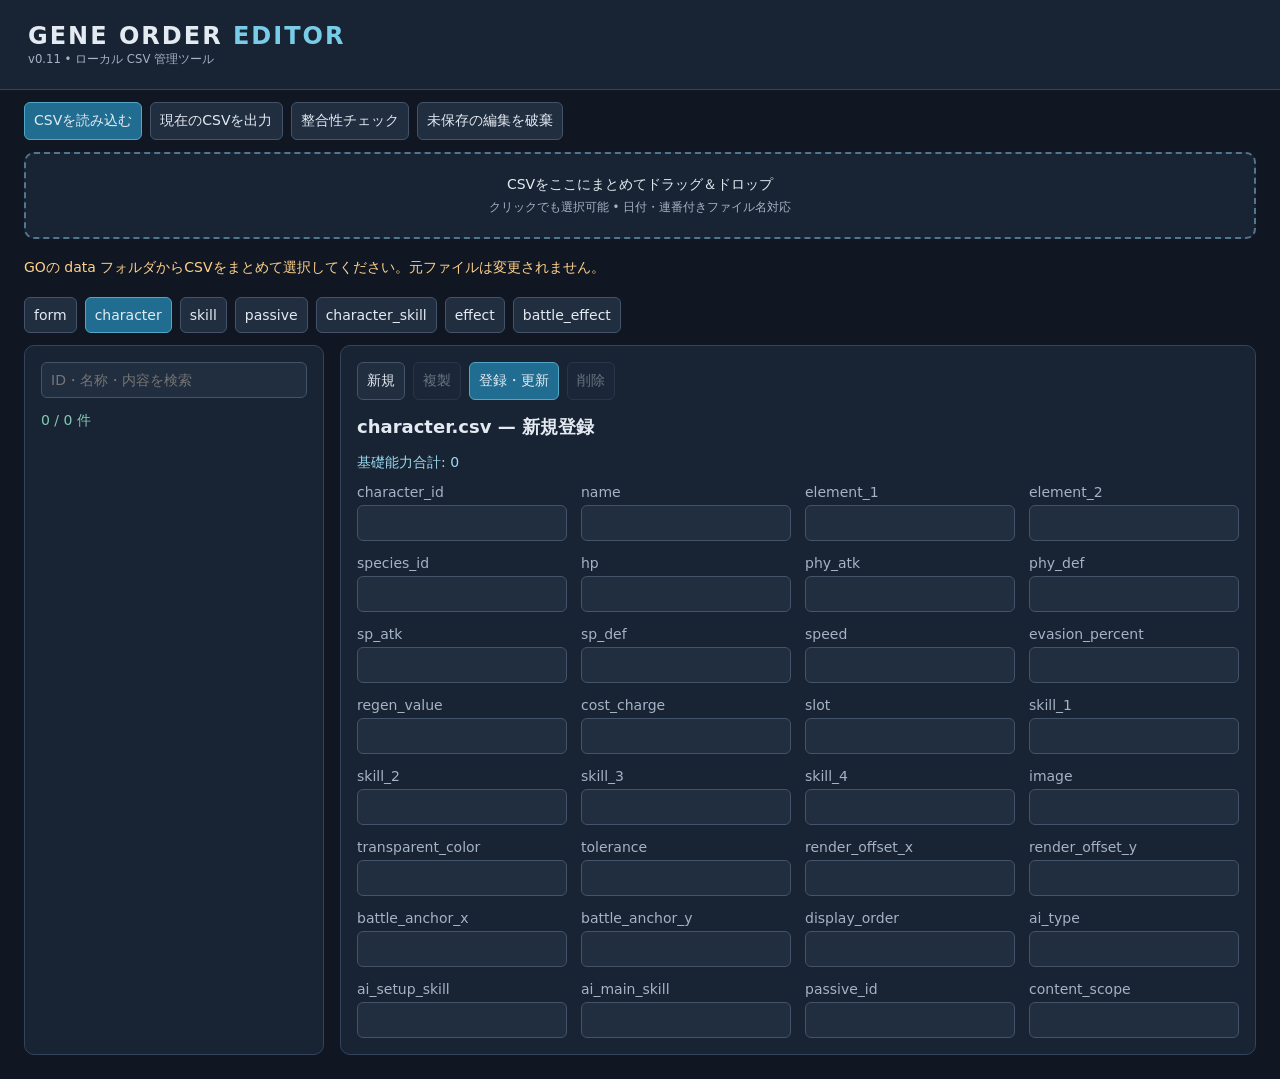
<file: GO_Editor.html>
<!doctype html><html lang="ja"><meta charset="utf-8"><meta name="viewport" content="width=device-width,initial-scale=1"><title>GENE ORDER Editor</title><style>
*{box-sizing:border-box}body{margin:0;background:#101722;color:#e4eaf1;font:14px system-ui,sans-serif}header{padding:22px 28px;background:#182333;border-bottom:1px solid #34445b}h1{margin:0;font-size:24px;letter-spacing:2px}small, label{color:#a4b3c6}button,input,select,textarea{font:inherit;color:inherit;background:#202e40;border:1px solid #43546a;border-radius:6px;padding:9px}button{cursor:pointer}button:hover{background:#354b65}button:disabled{opacity:.4;cursor:default}nav,.toolbar{display:flex;gap:8px;flex-wrap:wrap;padding:12px 24px}nav button.active,.primary{background:#206d91;border-color:#51a7c5}main{display:grid;grid-template-columns:300px 1fr;gap:16px;padding:0 24px 24px}aside,article{background:#182333;border:1px solid #34445b;border-radius:10px;padding:16px;min-width:0}#list{height:65vh;overflow:auto}#list button{display:block;width:100%;text-align:left;margin:5px 0}#list button.active{border-color:#66c5e2;background:#243c52}#search{width:100%}.fields{display:grid;grid-template-columns:repeat(auto-fit,minmax(210px,1fr));gap:14px}label{display:flex;flex-direction:column;gap:5px}label input,label select,label textarea{width:100%}h2{font-size:18px}h3{font-size:14px;color:#80c5df;border-bottom:1px solid #34445b;padding-bottom:8px}.wide{grid-column:1/-1}#msg{padding:8px 24px;white-space:pre-wrap;color:#ffd18a}.count{color:#81c9b1}#stats{margin:12px 0;color:#9ad8ed} @media(max-width:700px){main{grid-template-columns:1fr}#list{height:180px}}
#dropzone{margin:0 24px 12px;padding:22px;text-align:center;border:2px dashed #52768e;border-radius:10px;background:#182333;cursor:pointer}#dropzone.over{background:#254c63;border-color:#79cce7}#dropzone small{display:block;margin-top:6px}#loaded{padding:0 24px;color:#81c9b1;white-space:pre-wrap}</style><header><h1>GENE ORDER <span style="color:#79cce7">EDITOR</span></h1><small>v0.11 • ローカル CSV 管理ツール</small></header><div class="toolbar"><button class="primary" id="load">CSVを読み込む</button><input type="file" id="files" accept=".csv" multiple hidden><button id="export">現在のCSVを出力</button><button id="check">整合性チェック</button><button id="reset">未保存の編集を破棄</button></div><div id="dropzone" role="button" tabindex="0">CSVをここにまとめてドラッグ＆ドロップ<small>クリックでも選択可能 • 日付・連番付きファイル名対応</small></div><div id="loaded"></div><div id="msg">GOの data フォルダからCSVをまとめて選択してください。元ファイルは変更されません。</div><nav id="tabs"></nav><main><aside><input id="search" placeholder="ID・名称・内容を検索"><p id="count" class="count"></p><div id="list"></div></aside><article><div class="toolbar" style="padding:0"><button id="new">新規</button><button id="clone">複製</button><button id="save" class="primary">登録・更新</button><button id="delete">削除</button></div><h2 id="heading"></h2><div id="stats"></div><div id="form"></div></article></main><script src="./data-validation.js?character-images=gif"></script><script src="./passive.js?stage-inversion=003-007"></script><script>
'use strict';
// The editor shares the game's passive catalog and target/condition validation.
function safeText(value,fallback=''){return value==null||String(value).trim()===''?fallback:String(value).trim()}
function number(value,fallback=0){const n=Number(value);return Number.isFinite(n)?n:fallback}
function csvText(value){return safeText(value)}
function passiveContext(){
  const elements=new Map((db.element?.rows??[]).map(r=>[r.element_id,r]));
  const statuses=new Set((db.effect?.rows??[]).filter(r=>r.name&&['damage','status','control'].includes(r.effect_group)).map(r=>r.effect_id));
  return {elements,statuses,fields:new Map([...(db.battle_effect?.rows??[]).map(r=>[r.battle_effect_id,r]),...(db.form?.rows??[]).map(r=>[r.form_id,r])]),catalog:geneOrderPassives.readTypes(db.passive_type?.rows??[])};
}
function passiveDefinition(slot){const c=passiveContext(),id=draft?.['passive_type'+slot];return {c,definition:c.catalog.types.get(c.catalog.aliases.get(id)??id)}}
function passiveTargets(slot){
  const {c,definition}=passiveDefinition(slot);const options=new Map();if(!definition)return options;
  const stats=['pa','pd','sa','sd','sp','phy_atk','phy_def','sp_atk','sp_def','speed'];
  const labels={pa:'物理攻撃',pd:'物理防御',sa:'特殊攻撃',sd:'特殊防御',sp:'敏捷',all:'すべて',en:'EN',hp:'HP'};
  const candidates=new Set(['used_element','power_lte','auto','none','all','en','hp','hp_full_once','physical','special','status','attack',...stats,...stats.map(s=>s+'_down'),...c.elements.keys(),...c.statuses,...c.fields.keys()]);
  for(const element of c.elements.keys())for(const stat of stats)candidates.add(element+'_'+stat);
  for(const value of definition.target_kind==='form'?(db.form?.rows??[]).map(r=>r.form_id):candidates)if(definition.target(value,c.elements,c.statuses,c.fields))options.set(value,labels[value]?labels[value]+' — '+value:value);
  return options;
}
function refreshPassiveTargets(slot){for(const field of ['target_id'+slot,'condition'+slot]){const dl=$('opt_'+field);if(!dl)continue;dl.replaceChildren();for(const [value,label]of choices(field)??[]){const option=el('option');option.value=value;option.label=label;dl.append(option)}}}
function passiveErrors(row){if(!db.passive_type?.rows.length)return [];const {elements,statuses,catalog,fields}=passiveContext();const passive=geneOrderPassives.normalize(row,elements,statuses,catalog,fields);return [...catalog.issues,...passive.issues,...passive.unconfigured.map(e=>({field:'passive_type'+e.slot,value:'未設定の枠に対象または効果量があります'}))].map(e=>e.field+': '+e.value)}

const schemas={form:'form_id,character_id,name,trigger_type,trigger_value,hp,pa,pd,sa,sd,sp,regen_value,evasion_percent,cost_charge,image_id,hp_change_mode,once_per_battle,persist_on_switch',character:'character_id,name,element_1,element_2,species_id,hp,phy_atk,phy_def,sp_atk,sp_def,speed,evasion_percent,regen_value,cost_charge,slot,skill_1,skill_2,skill_3,skill_4,image,transparent_color,tolerance,render_offset_x,render_offset_y,battle_anchor_x,battle_anchor_y,display_order,ai_type,ai_setup_skill,ai_main_skill,passive_id,content_scope',skill:'skill_id,name,category,power,element,element2,attack_type,hit_type,effect1,effect_target1,effect_chance1,effect2,effect_target2,effect_chance2,effect3,effect_target3,effect_chance3,battle_effect1,battle_effect_chance1,battle_effect2,battle_effect_chance2,target,priority,cost,text,animation_id,animation_duration_ms,repeat_count,power_rule,power_cap,learn_species,learn_elemenr,learn_character,sub_color,attack_stat',passive:'passive_id,name,passive_type1,target_id1,value1,passive_type2,target_id2,value2,passive_type3,target_id3,value3,text,trigger_text1,trigger_text2,trigger_text3,condition1,condition2,condition3',character_skill:'character_id,skill_id',effect:'effect_id,name,effect_group,damage_type,damage_value,turn,can_move,target_stat,start_text,start_delay,stat_modifier_target,stat_modifier_multiplier,action_failure_chance,element,zero_multiplier,max_multiplier',battle_effect:'battle_effect_id,name,battle_effect_group,damage_type,damage_value,turn,can_move,guard_type,weak_hit_type,damage_cut,start_text,start_delay,element,modifier,hp_cost_ratio,decoy_hp_ratio,max_uses,field_target,breakthrough_element,breakthrough_multiplier,field_clearable'};
const editable=Object.keys(schemas), refs=['element','species','animation','power_rule','element_effectiveness','passive_type'];const db={};for(const [k,v] of Object.entries(schemas))db[k]={headers:v.split(','),rows:[],bom:false,eol:'\n',dirty:false};let tab='character',selected=-1,draft=null;const $=id=>document.getElementById(id);const msg=s=>$('msg').textContent=s;const el=(tag,text)=>{let e=document.createElement(tag);if(text!==undefined)e.textContent=text;return e};
function parse(raw){let bom=raw.charCodeAt(0)===65279;if(bom)raw=raw.slice(1);let rows=[],row=[],field='',q=false,closed=false;for(let i=0;i<raw.length;i++){let c=raw[i];if(q){if(c==='"'){if(raw[i+1]==='"'){field+='"';i++}else{q=false;closed=true}}else field+=c;continue}if(closed&&!['\r','\n',','].includes(c))throw Error('引用符の後に不正な文字');if(c==='"'){if(field)throw Error('不正な引用符');q=true}else if(c===','){row.push(field);field='';closed=false}else if(c==='\r'||c==='\n'){if(c==='\r'&&raw[i+1]==='\n')i++;row.push(field);rows.push(row);row=[];field='';closed=false}else field+=c}if(q)throw Error('引用符が閉じていません');if(row.length||field||closed){row.push(field);rows.push(row)}rows=rows.filter(r=>r.some(v=>v!==''));let headers=rows.shift();if(!headers||new Set(headers).size!==headers.length||headers.some(x=>!x))throw Error('ヘッダー不正');if(rows.some(r=>r.length!==headers.length))throw Error('列数不一致');return {headers,rows:rows.map(r=>Object.fromEntries(headers.map((h,i)=>[h,r[i]]))),bom,eol:raw.includes('\r\n')?'\r\n':'\n',dirty:false,original:(bom?'\ufeff':'')+raw}}
function serialize(d){if(!d.dirty&&d.original!==undefined)return d.original;let esc=v=>{v=String(v??'');return /[",\r\n]/.test(v)?'"'+v.replaceAll('"','""')+'"':v};return (d.bom?'\ufeff':'')+[d.headers.map(esc).join(','),...d.rows.map(r=>d.headers.map(h=>esc(r[h])).join(','))].join(d.eol)+d.eol}
function lookup(f){if(/^passive_type[123]$/.test(f))return ['passive_type','passive_type_id'];if(/^skill_[1-4]$|^ai_(setup|main)_skill$|^skill_id$/.test(f)&&!(f==='skill_id'&&tab==='skill'))return ['skill','skill_id'];if(f==='character_id'&&['character_skill','form'].includes(tab))return ['character','character_id'];if(f==='passive_id'&&tab!=='passive')return ['passive','passive_id'];if(/^effect[123]$/.test(f))return ['effect','effect_id'];if(/^battle_effect[12]$/.test(f))return ['battle_effect','battle_effect_id'];if(f==='breakthrough_element'||(f==='element'&&['effect','battle_effect'].includes(tab)))return ['element','element_id'];if(/^element(_[12]|2)?$/.test(f))return ['element','name'];if(f==='species_id')return ['species','name'];if(f==='animation_id')return ['animation','animation_id'];if(f==='power_rule')return ['power_rule','power_rule_group'];return null}
function choices(f){
  if(tab==='passive'&&/^target_id[123]$/.test(f)&&db.passive_type?.rows.length)return passiveTargets(f.slice(-1));
  if(tab==='passive'&&/^condition[123]$/.test(f)&&db.passive_type?.rows.length){const {c,definition}=passiveDefinition(f.slice(-1));if(definition?.condition_kind==='status_condition')return new Map(['all',...c.statuses].map(v=>[v,v]));if(definition?.condition_kind==='priority_condition'){
    if(draft?.['target_id'+f.slice(-1)]==='power_lte'){const opts=new Map([['60','基本威力60以下']]);for(const row of db.passive.rows)for(const slot of [1,2,3])if(row['target_id'+slot]==='power_lte'&&/^\d+$/.test(row['condition'+slot]??''))opts.set(row['condition'+slot], '基本威力'+row['condition'+slot]+'以下');return opts;}
    const opts=new Map([['','無条件'],['self_hp_lte:1/2','HP半分以下'],['self_hp_lte:1/3','HP1/3以下'],['self_hp_eq:1/1','HP最大'],['status','状態異常'],['first_move_after_entry','登場後最初の技'],['once_per_battle','戦闘中1回'],['self_hp_reached_lte:1/2&once_per_battle','一度HP半分以下になった後・戦闘中1回']]);
    for(const row of db.passive.rows)for(const slot of [1,2,3]){const value=row['condition'+slot];if(value&&definition.condition(value,c.elements,c.statuses)&&!opts.has(value))opts.set(value,value)}return opts;
  }if(definition?.condition_kind==='stat_condition'){
    const opts=new Map([['','無条件'],['self_hp_eq:1/1','自分のHPが最大'],['self_hp_lte:1/2','自分のHPが50%以下'],['opponent_hp_lte:1/3','相手のHPが1/3以下'],['status','自分が状態異常']]);
    for(const row of db.passive.rows)for(const slot of [1,2,3]){const value=row['condition'+slot];if(value&&definition.condition(value,c.elements,c.statuses)&&!opts.has(value))opts.set(value,value)}return opts;
  }}
  if(tab==='form'){
    if(f==='trigger_type')return new Map([['passive','パッシブ条件'],['element_change','現在の第1属性に連動']]);
    if(f==='trigger_value'&&draft?.trigger_type==='element_change')return new Map((db.element?.rows??[]).map(r=>[r.element_id,r.name]));
    if(f==='hp_change_mode')return new Map([['','現在HPを維持'],['preserve_current_hp','現在HPを維持'],['add_max_hp_difference','最大HPの差分を現在HPへ加算']]);
    if(['once_per_battle','persist_on_switch'].includes(f))return new Map([['','FALSE'],['TRUE','TRUE'],['FALSE','FALSE']]);
  }
  let ref=lookup(f);
  let opts=new Map();
  if(ref&&db[ref[0]])for(let r of db[ref[0]].rows){
    let v=r[ref[1]];
    if(v)opts.set(v,ref[0]==='passive_type'?[r.name&&r.name!==v?`${r.name} — ${v}`:v,r.description].filter(Boolean).join('｜'):r.name&&r.name!==v?`${r.name} — ${v}`:v)
  }
  let categorical=/^(category|attack_type|hit_type|target|effect_target\d|effect_group|battle_effect_group|field_target|field_clearable|damage_type|target_stat|can_move|stat_modifier_target|passive_type\d|target_id\d|condition\d|ai_type|attack_stat|element.*|species_id|power_rule|learn_.*|sub_color)$/;
  if(ref||categorical.test(f)){
    if(f==='effect_group')for(let v of ['heal','status','control','en_drain','en_charge_modifier','en_cost_modifier','element_resistance_down','transform','stat_exchange','stat_stage_invert'])opts.set(v,v);
    if(f==='effect_target1'||f==='effect_target2'||f==='effect_target3')for(let v of ['self','enemy'])opts.set(v,v);
    if(f==='field_target')for(let v of ['self','enemy','both'])opts.set(v,v);
    if(f==='field_clearable')for(let v of ['TRUE','FALSE'])opts.set(v,v);
    if(f==='target_stat')for(let v of ['all','phy_def|sp_def','en','cost_charge','hp','phy_atk','phy_def','sp_atk','sp_def','speed'])opts.set(v,v);
    for(let r of db[tab].rows){
      let v=r[f];
      if(v&&!opts.has(v))opts.set(v,v)
    }
    if(/^passive_type\d|^target_id\d|^condition\d/.test(f)){
      let prefix=f.replace(/\d$/,'');
      for(let r of db[tab].rows)for(let k of [1,2,3])if(r[prefix+k]&&!opts.has(r[prefix+k]))opts.set(r[prefix+k],r[prefix+k])
    }
    if(!opts.has('none'))opts.set('none','none');
    return opts
  }
  return null
}
function list(){let d=db[tab],q=$('search').value.toLowerCase();$('list').replaceChildren();let n=0;d.rows.forEach((r,i)=>{if(!Object.values(r).join(' ').toLowerCase().includes(q))return;n++;let b=el('button',`${r.name||r[d.headers[0]]} ${r.name?'· '+r[d.headers[0]]:r.skill_id||''}`);if(i===selected)b.className='active';b.onclick=()=>openRow(i);$('list').append(b)});$('count').textContent=`${n} / ${d.rows.length} 件${d.dirty?' • 変更あり':''}`}
function openRow(i,copy=false){selected=copy?-1:i;draft=i<0?Object.fromEntries(db[tab].headers.map(h=>[h,''])):{...db[tab].rows[i]};if(copy)draft[db[tab].headers[0]]='';renderForm();list()}
function formConditionLinks(row){return (db.passive?.rows??[]).flatMap(passive=>[1,2,3].filter(slot=>passive['passive_type'+slot]==='form_change'&&passive['target_id'+slot]===row.form_id).map(slot=>({passive,slot})));}
function formComparison(row){const base=db.character.rows.find(r=>r.character_id===row.character_id);if(!base)return null;const values=Object.entries(geneOrderFormData.stats).map(([key,stat])=>({key,original:Number(base[stat==='energy_charge'?'cost_charge':stat]),value:row[key]==null||String(row[key]).trim()===''?Number(base[stat==='energy_charge'?'cost_charge':stat]):Number(row[key])}));return {values,total:values.slice(0,6).reduce((n,r)=>n+r.value,0)};}
function renderFormExtras(){if(tab!=='form'||!draft)return;document.getElementById('form-extra')?.remove();const box=el('div');box.id='form-extra';$('form').append(box);const compare=formComparison(draft);if(compare){box.append(el('h3','通常フォルムとの比較'));const table=el('table'),head=el('tr');for(const text of ['能力','通常','フォルム'])head.append(el('th',text));table.append(head);for(const row of compare.values){const tr=el('tr');for(const v of [row.key,row.original,row.value]){const cell=el('td',String(v));cell.style.padding='4px 16px 4px 0';tr.append(cell)}table.append(tr)}box.append(table);box.append(el('p','基礎6能力合計: '+compare.total))}else box.append(el('p','character.csvを読み込むと能力値を比較できます。'));if(draft.trigger_type==='passive'){box.append(el('p','発動条件の正本はpassive.csvです。ここで編集すると対応するcondition列を更新します。保存時はpassive.csvも出力してください。'));const links=formConditionLinks(draft);if(!links.length)box.append(el('p','パッシブのform_changeのtarget_idにこのform_idを設定してください。'));for(const {passive,slot}of links){const label=el('label',passive.name+' condition'+slot),input=el('input');input.value=passive['condition'+slot]??'';input.oninput=()=>{passive['condition'+slot]=input.value;db.passive.dirty=true};label.append(input);box.append(label)}}if(draft.image_id){const image=el('img');image.src=characterImagePath(draft.image_id);image.alt=draft.name||'フォルム画像';image.style.cssText='max-width:240px;max-height:240px;object-fit:contain';image.onerror=()=>{box.append(el('p','画像が見つかりません: '+draft.image_id))};box.append(image)}}
function renderForm(){let d=db[tab],w=editable.includes(tab);$('heading').textContent=tab+'.csv — '+(selected<0?'新規登録':draft?.name||draft?.[d.headers[0]]||'');$('form').replaceChildren();for(let id of ['new','clone','save','delete'])$(id).disabled=!w||((id==='clone'||id==='delete')&&selected<0);if(!draft)return;let grid=el('div');grid.className='fields';$('form').append(grid);for(let f of d.headers){let l=el('label',f),opts=choices(f),v=draft[f]??'',input;if(opts){input=el('input');let dl=el('datalist');dl.id='opt_'+f;for(let [value,label] of opts){let o=el('option');o.value=value;o.label=label;dl.append(o)}input.setAttribute('list',dl.id);l.append(dl)}else if(f==='text'||f.startsWith('trigger_text')){input=el('textarea');l.className='wide'}else input=el('input');input.value=v;input.disabled=!w;input.oninput=()=>{draft[f]=input.value;if(tab==='passive'&&/^(passive_type|target_id)[123]$/.test(f))refreshPassiveTargets(f.slice(-1));stats();if(tab==='form')renderFormExtras()};l.append(input);grid.append(l)}stats();renderFormExtras()}
function stats(){ $('stats').textContent=tab==='character'&&draft?'基礎能力合計: '+['hp','phy_atk','phy_def','sp_atk','sp_def','speed'].reduce((a,k)=>a+(Number(draft[k])||0),0):tab==='passive'&&draft?passiveErrors(draft).join(' / '):''}
function switchTab(t){tab=t;selected=-1;draft=null;$('search').value='';$('tabs').replaceChildren();for(let k of [...editable,...refs.filter(x=>db[x])]){let b=el('button',k);b.className=k===tab?'active':'';b.onclick=()=>switchTab(k);$('tabs').append(b)}openRow(db[tab].rows.length?0:-1)}
function validate(d,k){let errors=[],seen=new Set();for(let [i,r] of d.rows.entries()){let key=k==='character_skill'?r.character_id+'|'+r.skill_id:r[d.headers[0]];if(!r[d.headers[0]]||(k==='character_skill'&&!r.skill_id))errors.push(`${k} ${i+2}行: IDなし`);if(seen.has(key))errors.push(`${k} ${i+2}行: ID重複 ${key}`);seen.add(key);let old=tab;tab=k;for(let f of d.headers){let ref=lookup(f),v=r[f];if(ref&&db[ref[0]]?.rows.length&&v&&v!=='none'&&!db[ref[0]].rows.some(x=>x[ref[1]]===v||(ref[0]==='passive_type'&&String(x.aliases??'').split('|').includes(v))||((ref[0]==='element'||ref[0]==='species')&&x[ref[0]+'_id']===v)))errors.push(`${k} ${i+2}行 ${f}: 参照候補なし ${v}`);if(/chance\d$|^evasion_percent$|^action_failure_chance$/.test(f)&&v!==''&&(!Number.isFinite(Number(v))||Number(v)<0||Number(v)>100))errors.push(`${k} ${i+2}行 ${f}: 0〜100の範囲外`);if(['effect','battle_effect'].includes(k)&&['damage_value','turn','start_delay','stat_modifier_multiplier','zero_multiplier','max_multiplier','modifier','breakthrough_multiplier','damage_cut'].includes(f)&&v!==undefined&&v!==''&&(!Number.isFinite(Number(v))||(['turn','start_delay'].includes(f)&&(!Number.isSafeInteger(Number(v))||Number(v)<0))))errors.push(k+' '+(i+2)+'行 '+f+': 数値不正')}if(k==='battle_effect'&&r.field_target&&!['self','enemy','both'].includes(r.field_target))errors.push(k+' '+(i+2)+'行 field_target: self/enemy/both');if(k==='battle_effect'&&r.field_clearable&&!/^(true|false)$/i.test(r.field_clearable))errors.push(k+' '+(i+2)+'行 field_clearable: TRUE/FALSE');if(k==='effect'&&r.effect_group==='stat_stage_invert'&&(r.damage_type!=='none'||Number(r.damage_value)!==0||Number(r.turn)!==0||r.target_stat!=='all'))errors.push(k+' '+(i+2)+'行: 能力ランク反転の設定不正');if(k==='effect'&&r.effect_group==='stat_exchange'&&(r.damage_type!=='none'||Number(r.damage_value)!==0||Number(r.turn)!==0||!String(r.target_stat).split('|').every(s=>['phy_atk','phy_def','sp_atk','sp_def','speed'].includes(s))||new Set(String(r.target_stat).split('|')).size!==String(r.target_stat).split('|').length))errors.push(k+' '+(i+2)+'行: 能力交換の設定不正');if(k==='effect'&&r.effect_group==='element_resistance_down'&&(!(Number(r.turn)>0)||!(Number(r.damage_value)>1)||!(Number(r.zero_multiplier)>0)||!(Number(r.max_multiplier)>=Number(r.zero_multiplier))||!r.element))errors.push(k+' '+(i+2)+'行: 耐性低下の設定不正');if(k==='battle_effect'&&r.battle_effect_group==='field_element_power'&&(!(Number(r.modifier)>0)||!r.element||!r.breakthrough_element||r.breakthrough_multiplier===''||!(Number(r.breakthrough_multiplier)>=0)))errors.push(k+' '+(i+2)+'行: 属性フィールドの設定不正');if(k==='battle_effect'&&r.battle_effect_group==='field_periodic_damage'&&(r.damage_type!=='percent_maxhp'||!(Number(r.damage_value)>0)))errors.push(k+' '+(i+2)+'行: 継続ダメージフィールドの設定不正');if(k==='battle_effect'&&['field_element_power','field_periodic_damage'].includes(r.battle_effect_group)&&!(Number.isSafeInteger(Number(r.turn))&&Number(r.turn)>0))errors.push(k+' '+(i+2)+'行 turn: 持続は1以上');tab=old;if(k==='effect'&&['en_charge_modifier','en_cost_modifier'].includes(r.effect_group)&&!(Number(r.turn)>0))errors.push(k+' '+(i+2)+'行 turn: 持続は1以上')}if(k==='form'){const chars=new Map(db.character.rows.map(r=>[r.character_id,r])),elements=new Map((db.element?.rows??[]).map(r=>[r.element_id,r]));for(const issue of geneOrderFormData.issues(d.rows,chars,elements))errors.push('form '+issue.id+' '+issue.field+': '+issue.value);}if(k==='passive')for(const [i,row]of d.rows.entries())for(const issue of passiveErrors(row))errors.push('passive '+(i+2)+'行 '+issue);return errors}
function fileKey(name){return name.replace(/\.csv$/i,'').replace(/(?:\s*\([^()]*\))+$/,'').trim().toLowerCase()}
let importing=false;
async function importFiles(files){if(importing)return;importing=true;let messages=[],ok=0;try{for(let f of files){let k=fileKey(f.name);if(!/\.csv$/i.test(f.name)||(!editable.includes(k)&&!refs.includes(k))){messages.push(f.name+' 対象外');continue}try{let raw=new TextDecoder('utf-8',{fatal:true,ignoreBOM:true}).decode(await f.arrayBuffer());let d=parse(raw);if(schemas[k]&&schemas[k].split(',').filter((h,i)=>k==='effect'?i<10:k==='battle_effect'?i<10:true).some(h=>!d.headers.includes(h)))throw Error('既知の必須列が不足');if(db[k]?.dirty&&!confirm(k+' の変更を破棄して読み込みますか？')){messages.push(k+' スキップ');continue}if(messages.some(m=>m.startsWith(k+'.csv ←'))&&!confirm(k+' の重複ファイルを置き換えますか？'))continue;db[k]=d;d.source=f.name;ok++;messages.push(`${k}.csv ← ${f.name}: ${d.rows.length}件`)}catch(err){messages.push(f.name+': '+err.message)}}msg(`${ok} ファイル読込成功\n`+messages.join('\n'));$('loaded').textContent='読込済み: '+Object.keys(db).filter(k=>db[k].source).map(k=>`${k} (${db[k].rows.length})`).join(' / ');switchTab(tab)}finally{importing=false}}
function requestImport(files){if(draft&&JSON.stringify(draft)!==JSON.stringify(db[tab].rows[selected])&&Object.values(draft).some(Boolean)&&!confirm('未登録の編集を破棄して読み込みますか？'))return;return importFiles(files)}
$('load').onclick=()=>$('files').click();$('dropzone').onclick=()=>$('files').click();$('dropzone').onkeydown=e=>{if(e.key==='Enter'||e.key===' '){e.preventDefault();$('files').click()}};$('files').onchange=async e=>{await requestImport(Array.from(e.target.files));e.target.value=''};
window.addEventListener('dragover',e=>{if(Array.from(e.dataTransfer.types).includes('Files')){e.preventDefault();$('dropzone').classList.add('over');e.dataTransfer.dropEffect='copy'}});window.addEventListener('dragleave',e=>{if(!e.relatedTarget)$('dropzone').classList.remove('over')});window.addEventListener('drop',e=>{e.preventDefault();$('dropzone').classList.remove('over');requestImport(Array.from(e.dataTransfer.files))});
$('search').oninput=list;$('new').onclick=()=>openRow(-1);$('clone').onclick=()=>openRow(selected,true);$('reset').onclick=()=>openRow(selected);$('save').onclick=()=>{const errors=tab==='passive'?passiveErrors(draft):['effect','battle_effect','form'].includes(tab)?validate({headers:db[tab].headers,rows:[draft]},tab):[];if(errors.length){msg('検証エラー\n'+errors.join('\n'));return}let d=db[tab],id=d.headers[0];if(!draft[id]||(tab==='character_skill'&&!draft.skill_id)){msg('IDを入力してください');return}if(d.rows.some((r,i)=>i!==selected&&r[id]===draft[id]&&(tab!=='character_skill'||r.skill_id===draft.skill_id))){msg('ID重複');return}if(selected<0){d.rows.push({...draft});selected=d.rows.length-1}else d.rows[selected]={...draft};d.dirty=true;list();renderForm();msg('登録しました。CSV出力で保存してください。')};$('delete').onclick=()=>{if(selected<0||!confirm('選択行を削除しますか？ 参照先は自動変更されません。'))return;db[tab].rows.splice(selected,1);db[tab].dirty=true;openRow(-1);msg('削除しました。整合性チェックを実行してください。')};$('check').onclick=()=>{let errors=editable.flatMap(k=>validate(db[k],k));msg(errors.length?`警告 ${errors.length}件\n`+errors.join('\n'):'検出対象の不整合はありません。未読込の参照マスターは検査対象外です。')};$('export').onclick=()=>{let d=db[tab];if(draft&&JSON.stringify(draft)!==JSON.stringify(d.rows[selected])&&Object.values(draft).some(Boolean)&&!confirm('未登録の編集は出力に含まれません。続行？'))return;let a=el('a');a.href=URL.createObjectURL(new Blob([serialize(d)],{type:'text/csv;charset=utf-8'}));a.download=tab+'.csv';a.click();setTimeout(()=>URL.revokeObjectURL(a.href),1000)};window.addEventListener('beforeunload',e=>{if(Object.values(db).some(d=>d.dirty)){e.preventDefault();e.returnValue=''}});switchTab(tab);
</script></html>
</file>
